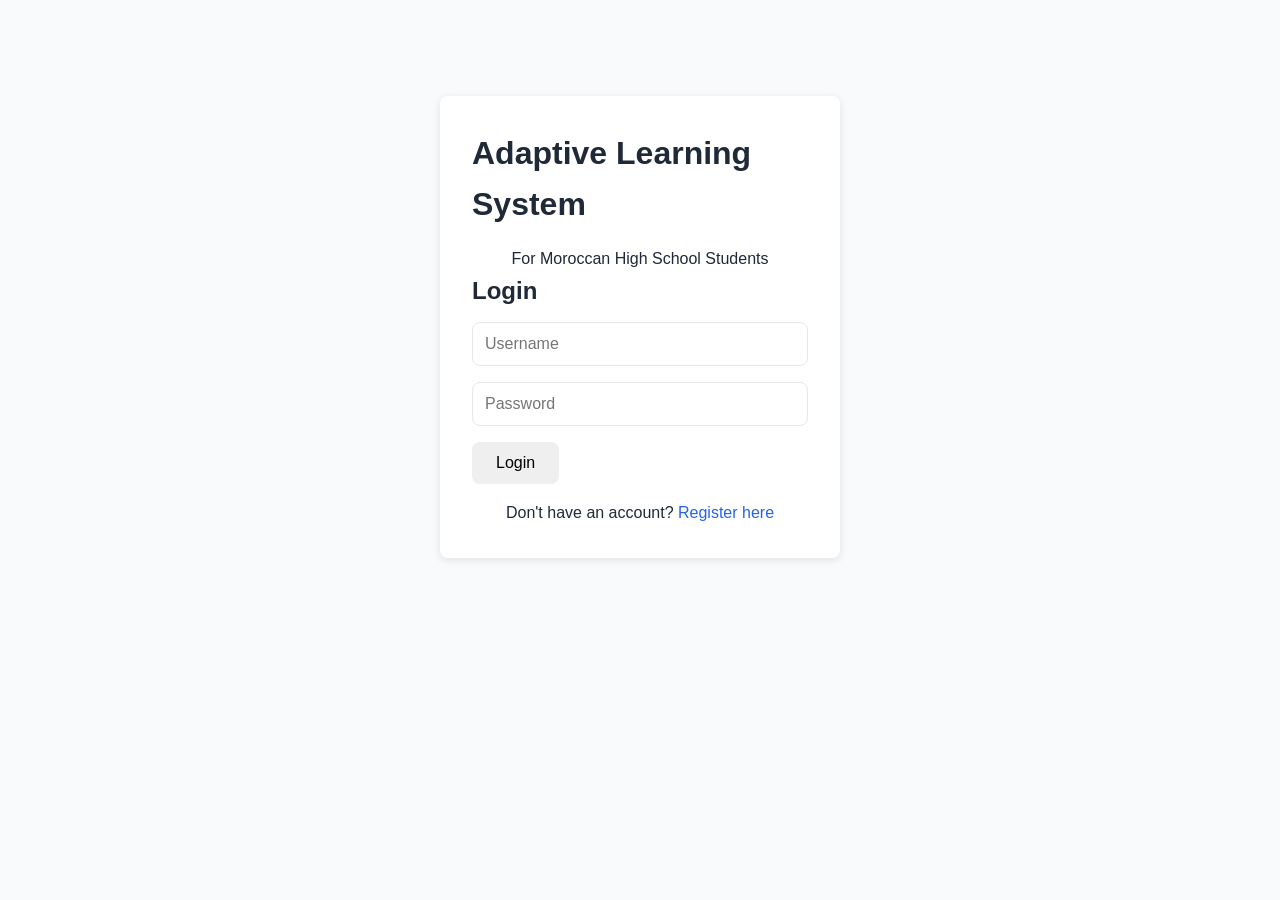
<file: frontend/index.html>
<!DOCTYPE html>
<html lang="en">
<head>
    <meta charset="UTF-8">
    <meta name="viewport" content="width=device-width, initial-scale=1.0">
    <title>Adaptive Learning System - Moroccan Education</title>
    <link rel="stylesheet" href="css/style.css">
</head>
<body>
    <div id="app">
        <!-- Navigation -->
        <nav class="navbar">
            <div class="nav-container">
                <div class="logo">🎓 AdaptiveLearn</div>
                <ul class="nav-menu" id="navMenu">
                    <li><a href="#" class="nav-link" onclick="navigateTo('dashboard')">Dashboard</a></li>
                    <li><a href="#" class="nav-link" onclick="navigateTo('exercise')">Exercise</a></li>
                    <li><a href="#" class="nav-link" onclick="navigateTo('diagnostic')">Diagnostic</a></li>
                    <li><a href="#" class="nav-link" onclick="logout()">Logout</a></li>
                </ul>
            </div>
        </nav>

        <!-- Main Content -->
        <div class="container">
            
            <!-- Login Page -->
            <div id="login" class="page active">
                <div class="form-container">
                    <h1>Adaptive Learning System</h1>
                    <p>For Moroccan High School Students</p>
                    
                    <div id="loginForm">
                        <h2>Login</h2>
                        <input type="text" id="loginUsername" placeholder="Username" required>
                        <input type="password" id="loginPassword" placeholder="Password" required>
                        <button onclick="handleLogin()">Login</button>
                        <p>Don't have an account? <a href="#" onclick="showRegister()">Register here</a></p>
                    </div>

                    <div id="registerForm" style="display:none;">
                        <h2>Register</h2>
                        <input type="text" id="regUsername" placeholder="Username" required>
                        <input type="email" id="regEmail" placeholder="Email" required>
                        <input type="password" id="regPassword" placeholder="Password" required>
                        <button onclick="handleRegister()">Register</button>
                        <p>Already have an account? <a href="#" onclick="showLogin()">Login here</a></p>
                    </div>
                </div>
            </div>

            <!-- Dashboard Page -->
            <div id="dashboard" class="page">
                <h1>Your Learning Dashboard</h1>
                
                <div class="dashboard-grid">
                    <!-- Statistics -->
                    <div class="stat-card">
                        <h3>Overall Progress</h3>
                        <div class="stat-value" id="overallMastery">0%</div>
                        <p id="masteryMessage">Start learning to track your progress...</p>
                    </div>

                    <div class="stat-card">
                        <h3>Total Attempts</h3>
                        <div class="stat-value" id="totalAttempts">0</div>
                        <p>Exercises completed</p>
                    </div>

                    <div class="stat-card">
                        <h3>Accuracy Rate</h3>
                        <div class="stat-value" id="accuracyRate">0%</div>
                        <p>Correct answers</p>
                    </div>
                </div>

                <!-- Modules Section -->
                <div class="section">
                    <h2>📚 Modules</h2>
                    <div id="modulesList" class="modules-grid"></div>
                </div>

                <!-- Module Details Modal -->
                <div id="moduleModal" class="modal" style="display:none;">
                    <div class="modal-content">
                        <span class="close" onclick="closeModuleModal()">&times;</span>
                        <h2 id="moduleTitle"></h2>
                        <p id="moduleDescription"></p>
                        <div id="sequencesList" class="sequences-list"></div>
                    </div>
                </div>

                <!-- Sequence Diagnostic Modal -->
                <div id="sequenceDiagnosticModal" class="modal" style="display:none;">
                    <div class="modal-content">
                        <span class="close" onclick="closeSequenceDiagnosticModal()">&times;</span>
                        <h2 id="diagnosticSequenceTitle"></h2>
                        <p id="diagnosticSequenceDesc"></p>
                        <div id="diagnosticQuestionsContainer" class="questions"></div>
                        <button onclick="submitSequenceDiagnostic()" class="btn-primary">Submit Diagnostic</button>
                    </div>
                </div>

                <!-- Mastery by Modules -->
                <div class="section">
                    <h2>📊 Mastery Hierarchy</h2>
                    <div id="masteryByModules" class="mastery-tree"></div>
                </div>

                <!-- Recommendations -->
                <div class="section">
                    <h2>What to Learn Next</h2>
                    <div id="recommendations" class="recommendations"></div>
                </div>
            </div>

            <!-- Exercise Page -->
            <div id="exercise" class="page">
                <h1>Exercise Mode</h1>
                
                <div id="exerciseLoading" class="loading">Loading exercise...</div>
                
                <div id="exerciseContent" style="display:none;">
                    <h2 id="exerciseTitle">Exercise</h2>
                    <div id="exercisePrompt" class="exercise-prompt"></div>

                    <div class="exercise-controls">
                        <div id="hintContainer">
                            <button onclick="showHint()" class="btn-secondary">💡 Get Hint</button>
                            <div id="hintDisplay" style="display:none;" class="hint-box"></div>
                        </div>
                    </div>

                    <div class="answer-section">
                        <label>Your Answer:</label>
                        <textarea id="studentAnswer" placeholder="Enter your pseudocode or solution..."></textarea>
                        <button onclick="submitAnswer()" class="btn-primary">Submit Answer</button>
                    </div>

                    <!-- Feedback -->
                    <div id="feedbackContainer" style="display:none;" class="feedback-box">
                        <div id="feedbackContent"></div>
                        <button onclick="getNextExercise()" class="btn-primary">Next Exercise</button>
                    </div>
                </div>
            </div>

            <!-- Diagnostic Test Page -->
            <div id="diagnostic" class="page">
                <h1>Diagnostic Test</h1>
                <p>Let's assess your current knowledge</p>

                <div id="diagnosticStep1" class="diagnostic-section">
                    <h2>Select a Concept to Test</h2>
                    <div id="conceptList" class="concept-grid"></div>
                </div>

                <div id="diagnosticStep2" style="display:none;" class="diagnostic-section">
                    <h2>Answer the Questions</h2>
                    <div id="questionsContainer" class="questions"></div>
                    <button onclick="submitDiagnostic()" class="btn-primary">Submit Test</button>
                </div>

                <div id="diagnosticResults" style="display:none;" class="diagnostic-section">
                    <h2>Test Results</h2>
                    <div id="resultsContent" class="results-box"></div>
                    <button onclick="navigateTo('dashboard')" class="btn-primary">Back to Dashboard</button>
                </div>

                <!-- Review screen shown after submit -->
                <div id="diagnosticReview" style="display:none;" class="diagnostic-section">
                    <div id="reviewScoreBanner" class="review-score-banner"></div>
                    <div id="reviewQuestionsContainer" class="review-questions"></div>

                    <!-- AI Learning Guide -->
                    <div id="learningGuide" class="learning-guide-section" style="display:none;">
                        <div class="lg-header">
                            <div class="lg-header-icon">📚</div>
                            <div>
                                <h2 class="lg-title">Ce que tu dois apprendre de ce test</h2>
                                <p class="lg-subtitle">Analyse IA personnalisée basée sur tes résultats</p>
                            </div>
                        </div>
                        <div id="learningGuideContent"></div>
                    </div>

                    <!-- Skeleton loader shown while AI is generating -->
                    <div id="learningGuideSkeleton" class="lg-skeleton-wrap" style="display:none;">
                        <div class="lg-skeleton-header"></div>
                        <div class="lg-skeleton-line wide"></div>
                        <div class="lg-skeleton-line medium"></div>
                        <div class="lg-skeleton-chips">
                            <div class="lg-skeleton-chip"></div>
                            <div class="lg-skeleton-chip"></div>
                            <div class="lg-skeleton-chip"></div>
                        </div>
                        <div class="lg-skeleton-line wide"></div>
                        <div class="lg-skeleton-line narrow"></div>
                    </div>

                    <div class="review-actions">
                        <button onclick="retakeDiagnostic()" class="btn-secondary">Retake Test</button>
                        <button id="correctivesBtn" onclick="startCorrectiveExercises()" class="btn-correctives" style="display:none;">🎯 Exercices correctifs</button>
                        <button onclick="navigateTo('dashboard')" class="btn-primary">Back to Dashboard</button>
                    </div>
                </div>

                <!-- Corrective Exercises Section -->
                <div id="correctiveExercisesSection" class="diagnostic-section corrective-section" style="display:none;">
                    <div class="ce-header">
                        <div class="ce-header-text">
                            <h2 class="ce-title">🎯 Exercices correctifs</h2>
                            <p class="ce-subtitle">Exercices ciblés basés sur tes erreurs</p>
                        </div>
                        <div class="ce-progress-wrap">
                            <span id="ceProgressLabel" class="ce-progress-label">1 / 5</span>
                            <div class="ce-progress-bar">
                                <div id="ceProgressFill" class="ce-progress-fill"></div>
                            </div>
                        </div>
                    </div>
                    <div id="ceExerciseCard" class="ce-exercise-card"></div>
                    <div id="ceEndScreen" class="ce-end-screen" style="display:none;"></div>
                </div>
            </div>

            <!-- Fullscreen Sequence Diagnostic Test Page -->
            <div id="sequenceDiagnosticTest" class="page fullscreen-page">
                <div class="fullscreen-diagnostic-container">
                    <!-- Header with timer and progress -->
                    <div class="diagnostic-header">
                        <div class="diagnostic-header-left">
                            <h2 id="testSequenceName"></h2>
                            <p id="testSequenceDesc"></p>
                        </div>
                        <div class="diagnostic-header-right">
                            <div class="progress-info">
                                <span id="questionProgress">1/10</span>
                                <div class="progress-bar">
                                    <div id="progressFill" class="progress-fill"></div>
                                </div>
                            </div>
                        </div>
                    </div>

                    <!-- Questions Container -->
                    <div class="fullscreen-questions-container">
                        <div id="fullscreenQuestionsContent" class="questions-content"></div>
                    </div>

                    <!-- Navigation and Submit -->
                    <div class="diagnostic-footer">
                        <button onclick="previousQuestion()" class="btn-secondary" id="prevBtn" style="display:none;">← Previous</button>
                        <button onclick="nextQuestion()" class="btn-secondary" id="nextBtn">Next →</button>
                        <button onclick="submitFullscreenDiagnostic()" class="btn-primary" id="submitBtn" style="display:none;">✓ Submit Test</button>
                    </div>
                </div>
            </div>
        </div>
    </div>

    <script src="js/config.js"></script>
    <script src="js/api.js"></script>
    <script src="js/app.js"></script>
</body>
</html>
</file>
<file: frontend/css/style.css>
/* Main Styles */
* {
    margin: 0;
    padding: 0;
    box-sizing: border-box;
}

:root {
    --primary: #2563eb;
    --primary-dark: #1e40af;
    --success: #16a34a;
    --danger: #dc2626;
    --warning: #f59e0b;
    --light: #f3f4f6;
    --dark: #1f2937;
    --border: #e5e7eb;
    --radius: 8px;
    --shadow: 0 2px 8px rgba(0,0,0,0.1);
}

body {
    font-family: 'Segoe UI', Tahoma, Geneva, Verdana, sans-serif;
    background: #f9fafb;
    color: var(--dark);
    line-height: 1.6;
}

/* Navbar */
.navbar {
    background: linear-gradient(135deg, var(--primary) 0%, var(--primary-dark) 100%);
    color: white;
    padding: 1rem 0;
    box-shadow: var(--shadow);
    position: sticky;
    top: 0;
    z-index: 100;
}

.nav-container {
    max-width: 1200px;
    margin: 0 auto;
    padding: 0 2rem;
    display: flex;
    justify-content: space-between;
    align-items: center;
}

.logo {
    font-size: 1.5rem;
    font-weight: bold;
}

.nav-menu {
    display: flex;
    list-style: none;
    gap: 2rem;
}

.nav-link {
    color: white;
    text-decoration: none;
    transition: opacity 0.3s;
}

.nav-link:hover {
    opacity: 0.8;
}

/* Container */
.container {
    max-width: 1200px;
    margin: 0 auto;
    padding: 2rem;
}

/* Pages */
.page {
    display: none;
}

.page.active {
    display: block;
    animation: fadeIn 0.3s ease-in;
}

@keyframes fadeIn {
    from {
        opacity: 0;
        transform: translateY(10px);
    }
    to {
        opacity: 1;
        transform: translateY(0);
    }
}

/* Headings */
h1 {
    font-size: 2rem;
    margin-bottom: 1rem;
    color: var(--dark);
}

h2 {
    font-size: 1.5rem;
    margin-bottom: 0.75rem;
    color: var(--dark);
}

h3 {
    font-size: 1.1rem;
    margin-bottom: 0.5rem;
}

/* Forms */
.form-container {
    max-width: 400px;
    margin: 4rem auto;
    background: white;
    padding: 2rem;
    border-radius: var(--radius);
    box-shadow: var(--shadow);
}

.form-container h2 {
    margin-top: 0;
}

.form-container input {
    width: 100%;
    padding: 0.75rem;
    margin-bottom: 1rem;
    border: 1px solid var(--border);
    border-radius: var(--radius);
    font-size: 1rem;
}

.form-container input:focus {
    outline: none;
    border-color: var(--primary);
    box-shadow: 0 0 0 3px rgba(37, 99, 235, 0.1);
}

.form-container p {
    text-align: center;
    margin-top: 1rem;
}

.form-container a {
    color: var(--primary);
    text-decoration: none;
}

.form-container a:hover {
    text-decoration: underline;
}

/* Buttons */
.btn-primary,
.btn-secondary,
button {
    padding: 0.75rem 1.5rem;
    border: none;
    border-radius: var(--radius);
    font-size: 1rem;
    cursor: pointer;
    transition: all 0.3s;
    font-weight: 500;
}

.btn-primary {
    background: var(--primary);
    color: white;
    width: 100%;
    margin: 1rem 0;
}

.btn-primary:hover {
    background: var(--primary-dark);
    transform: translateY(-2px);
}

.btn-secondary {
    background: var(--light);
    color: var(--dark);
    border: 1px solid var(--border);
}

.btn-secondary:hover {
    background: var(--border);
}

/* Cards and Sections */
.section {
    background: white;
    padding: 2rem;
    margin-bottom: 2rem;
    border-radius: var(--radius);
    box-shadow: var(--shadow);
}

.stat-card {
    background: white;
    padding: 1.5rem;
    border-radius: var(--radius);
    text-align: center;
    box-shadow: var(--shadow);
}

.stat-value {
    font-size: 2.5rem;
    font-weight: bold;
    color: var(--primary);
    margin: 0.5rem 0;
}

/* Dashboard Grid */
.dashboard-grid {
    display: grid;
    grid-template-columns: repeat(auto-fit, minmax(250px, 1fr));
    gap: 1.5rem;
    margin-bottom: 2rem;
}

/* Mastery List */
.mastery-list {
    display: flex;
    flex-direction: column;
    gap: 1rem;
}

.mastery-item {
    display: flex;
    align-items: center;
    gap: 1rem;
}

.mastery-label {
    flex: 0 0 200px;
    font-weight: 500;
}

.mastery-bar {
    flex: 1;
    height: 30px;
    background: var(--light);
    border-radius: 15px;
    overflow: hidden;
    position: relative;
}

.mastery-fill {
    height: 100%;
    background: linear-gradient(90deg, var(--primary), var(--success));
    display: flex;
    align-items: center;
    justify-content: center;
    color: white;
    font-size: 0.85rem;
    font-weight: bold;
    transition: width 0.5s ease;
}

.mastery-percentage {
    flex: 0 0 50px;
    text-align: right;
    font-weight: bold;
    color: var(--primary);
}

/* Concept Grid */
.concept-grid {
    display: grid;
    grid-template-columns: repeat(auto-fill, minmax(200px, 1fr));
    gap: 1rem;
    margin: 1.5rem 0;
}

.concept-card {
    background: white;
    padding: 1.5rem;
    border-radius: var(--radius);
    border: 2px solid var(--border);
    text-align: center;
    cursor: pointer;
    transition: all 0.3s;
}

.concept-card:hover {
    border-color: var(--primary);
    box-shadow: 0 0 0 3px rgba(37, 99, 235, 0.1);
}

.concept-card.selected {
    background: var(--primary);
    color: white;
    border-color: var(--primary);
}

/* Exercise */
.exercise-prompt {
    background: var(--light);
    padding: 1.5rem;
    border-radius: var(--radius);
    margin-bottom: 1.5rem;
    line-height: 1.8;
}

.answer-section {
    margin: 2rem 0;
}

.answer-section label {
    display: block;
    margin-bottom: 0.5rem;
    font-weight: 500;
}

.answer-section textarea {
    width: 100%;
    min-height: 200px;
    padding: 1rem;
    border: 1px solid var(--border);
    border-radius: var(--radius);
    font-family: 'Courier New', monospace;
    font-size: 0.95rem;
    resize: vertical;
}

.answer-section textarea:focus {
    outline: none;
    border-color: var(--primary);
    box-shadow: 0 0 0 3px rgba(37, 99, 235, 0.1);
}

/* Hints */
.hint-box {
    background: #fef3c7;
    border-left: 4px solid var(--warning);
    padding: 1rem;
    border-radius: var(--radius);
    margin-top: 1rem;
}

/* Feedback */
.feedback-box {
    background: white;
    border-radius: var(--radius);
    padding: 1.5rem;
    margin-top: 2rem;
    border-left: 4px solid;
}

.feedback-box.correct {
    border-color: var(--success);
    background: #f0fdf4;
}

.feedback-box.incorrect {
    border-color: var(--danger);
    background: #fef2f2;
}

#feedbackContent {
    margin-bottom: 1rem;
}

/* Loading and Messages */
.loading {
    text-align: center;
    padding: 2rem;
    color: var(--primary);
    font-weight: 500;
}

/* Diagnostic */
.diagnostic-section {
    background: white;
    padding: 2rem;
    border-radius: var(--radius);
    box-shadow: var(--shadow);
}

.questions {
    margin: 1.5rem 0;
}

.question-item {
    margin-bottom: 2rem;
    padding: 1.5rem;
    background: var(--light);
    border-radius: var(--radius);
}

.question-item h4 {
    margin-bottom: 1rem;
}

.options {
    display: flex;
    flex-direction: column;
    gap: 0.75rem;
}

.option-input {
    display: flex;
    align-items: center;
    gap: 0.75rem;
    padding: 0.75rem;
    border-radius: var(--radius);
    cursor: pointer;
    transition: background 0.2s;
}

.option-input:hover {
    background: white;
}

.option-input input[type="radio"] {
    cursor: pointer;
}

/* Recommendations */
.recommendations {
    display: grid;
    gap: 1rem;
}

.recommendation-item {
    padding: 1rem;
    background: var(--light);
    border-radius: var(--radius);
    border-left: 4px solid var(--primary);
    display: flex;
    justify-content: space-between;
    align-items: center;
}

.recommendation-text h4 {
    margin: 0 0 0.25rem 0;
}

.recommendation-text p {
    margin: 0;
    color: #666;
    font-size: 0.9rem;
}

.recommendation-action {
    white-space: nowrap;
}

/* Results */
.results-box {
    background: var(--light);
    padding: 1.5rem;
    border-radius: var(--radius);
    margin: 1.5rem 0;
}

/* Responsive */
@media (max-width: 768px) {
    .nav-menu {
        gap: 1rem;
    }

    .container {
        padding: 1rem;
    }

    h1 {
        font-size: 1.5rem;
    }

    .dashboard-grid {
        grid-template-columns: 1fr;
    }

    .concept-grid {
        grid-template-columns: repeat(auto-fill, minmax(150px, 1fr));
    }

    .exercise-controls {
        flex-direction: column;
    }

    .btn-primary {
        margin: 0.5rem 0;
    }
}

/* Animations */
@keyframes pulse {
    0%, 100% {
        opacity: 1;
    }
    50% {
        opacity: 0.5;
    }
}

.pulse {
    animation: pulse 2s infinite;
}

/* Modules Grid */
.modules-grid {
    display: grid;
    grid-template-columns: repeat(auto-fit, minmax(250px, 1fr));
    gap: 1.5rem;
    margin: 1.5rem 0;
}

.module-card {
    background: white;
    padding: 1.5rem;
    border-radius: var(--radius);
    border: 2px solid var(--border);
    cursor: pointer;
    transition: all 0.3s;
    box-shadow: var(--shadow);
}

.module-card:hover {
    border-color: var(--primary);
    box-shadow: 0 4px 12px rgba(37, 99, 235, 0.15);
    transform: translateY(-2px);
}

.module-card h3 {
    margin-bottom: 0.5rem;
    color: var(--primary);
}

.module-card p {
    font-size: 0.9rem;
    color: #666;
    margin-bottom: 1rem;
}

.module-sequences-count {
    display: inline-block;
    background: var(--light);
    padding: 0.5rem 1rem;
    border-radius: 20px;
    font-size: 0.85rem;
    color: var(--primary);
    font-weight: 500;
}

/* Sequences List */
.sequences-list {
    display: flex;
    flex-direction: column;
    gap: 1rem;
    margin-top: 1.5rem;
    max-height: 400px;
    overflow-y: auto;
}

.sequence-item {
    background: var(--light);
    padding: 1rem;
    border-radius: var(--radius);
    border-left: 4px solid var(--primary);
}

.sequence-item h4 {
    margin-bottom: 0.5rem;
}

.concepts-count {
    font-size: 0.85rem;
    color: #666;
    margin-bottom: 0.75rem;
}

.sequence-item button {
    width: 100%;
    padding: 0.75rem;
    background: var(--primary);
    color: white;
    border: none;
    border-radius: var(--radius);
    cursor: pointer;
    font-weight: 500;
    transition: background 0.2s;
}

.sequence-item button:hover {
    background: var(--primary-dark);
}

/* Modal */
.modal {
    display: none;
    position: fixed;
    z-index: 1000;
    left: 0;
    top: 0;
    width: 100%;
    height: 100%;
    background-color: rgba(0, 0, 0, 0.4);
    animation: fadeIn 0.3s;
}

.modal.show {
    display: block;
}

@keyframes fadeIn {
    from { opacity: 0; }
    to { opacity: 1; }
}

.modal-content {
    background-color: white;
    margin: 5% auto;
    padding: 2rem;
    border-radius: var(--radius);
    width: 90%;
    max-width: 600px;
    max-height: 85vh;
    overflow-y: auto;
    box-shadow: 0 4px 20px rgba(0, 0, 0, 0.15);
    animation: slideIn 0.3s;
}

@keyframes slideIn {
    from {
        transform: translateY(-50px);
        opacity: 0;
    }
    to {
        transform: translateY(0);
        opacity: 1;
    }
}

.close {
    color: #aaa;
    float: right;
    font-size: 28px;
    font-weight: bold;
    cursor: pointer;
    transition: color 0.2s;
}

.close:hover {
    color: var(--dark);
}

/* Results Summary */
.results-summary {
    margin: 1.5rem 0;
}

.result-item {
    background: var(--light);
    padding: 1rem;
    border-radius: var(--radius);
    margin-bottom: 0.75rem;
    border-left: 4px solid var(--success);
}

.result-item h4 {
    margin-bottom: 0.5rem;
}

.result-item p {
    margin: 0.25rem 0;
    font-size: 0.9rem;
}

/* ===== FULLSCREEN DIAGNOSTIC TEST STYLES ===== */

/* Fullscreen Page Container */
.fullscreen-page {
    position: fixed !important;
    top: 0 !important;
    left: 0 !important;
    width: 100vw !important;
    height: 100vh !important;
    max-height: 100vh !important;
    overflow: hidden !important;
    background: linear-gradient(135deg, #f5f7fa 0%, #c3cfe2 100%) !important;
    z-index: 999 !important;
}

.fullscreen-page.active {
    display: flex !important;
    align-items: center !important;
    justify-content: center !important;
}

.fullscreen-page.active ~ .navbar {
    display: none !important;
}

.fullscreen-diagnostic-container {
    width: 95vw;
    height: 95vh;
    max-width: 1400px;
    background: white;
    border-radius: 16px;
    box-shadow: 0 20px 60px rgba(0, 0, 0, 0.3);
    display: flex;
    flex-direction: column;
    overflow: hidden;
}

/* Diagnostic Header */
.diagnostic-header {
    background: linear-gradient(135deg, var(--primary) 0%, var(--primary-dark) 100%);
    color: white;
    padding: 2rem;
    display: flex;
    justify-content: space-between;
    align-items: center;
    border-bottom: 2px solid rgba(255, 255, 255, 0.2);
}

.diagnostic-header-left h2 {
    margin: 0 0 0.5rem 0;
    font-size: 1.8rem;
}

.diagnostic-header-left p {
    margin: 0;
    opacity: 0.9;
    font-size: 1rem;
}

.diagnostic-header-right {
    min-width: 300px;
}

.progress-info {
    display: flex;
    align-items: center;
    gap: 1rem;
}

.progress-info span {
    font-weight: bold;
    font-size: 1.1rem;
    min-width: 60px;
}

.progress-bar {
    flex: 1;
    height: 8px;
    background: rgba(255, 255, 255, 0.3);
    border-radius: 4px;
    overflow: hidden;
    min-width: 150px;
}

.progress-fill {
    height: 100%;
    background: #10b981;
    width: 0%;
    transition: width 0.3s ease;
}

/* Questions Container */
.fullscreen-questions-container {
    flex: 1;
    overflow-y: auto;
    padding: 3rem;
    display: flex;
    align-items: center;
    justify-content: center;
}

.questions-content {
    width: 100%;
    max-width: 900px;
}

.questions-content .question-item {
    background: var(--light);
    padding: 2.5rem;
    border-radius: var(--radius);
    margin-bottom: 0;
    border-left: 5px solid var(--primary);
}

.questions-content .question-item h4 {
    margin-bottom: 1.5rem;
    font-size: 1.3rem;
    color: var(--primary);
}

.questions-content .question-item p {
    margin-bottom: 2rem;
    font-size: 1.1rem;
    line-height: 1.8;
}

.questions-content .options {
    display: flex;
    flex-direction: column;
    gap: 1rem;
}

.questions-content .option-input {
    display: flex;
    align-items: center;
    gap: 1rem;
    padding: 1rem 1.5rem;
    background: white;
    border: 2px solid var(--border);
    border-radius: var(--radius);
    cursor: pointer;
    transition: all 0.3s;
    font-size: 1rem;
}

.questions-content .option-input:hover {
    border-color: var(--primary);
    background: #f0f4ff;
}

.questions-content .option-input input[type="radio"] {
    cursor: pointer;
    width: 20px;
    height: 20px;
}

.questions-content .option-input input[type="radio"]:checked {
    accent-color: var(--primary);
}

.questions-content .option-input input[type="radio"]:checked ~ * {
    color: var(--primary);
    font-weight: 500;
}

/* Diagnostic Footer */
.diagnostic-footer {
    background: #f9fafb;
    border-top: 2px solid var(--border);
    padding: 1.5rem 2rem;
    display: flex;
    justify-content: center;
    gap: 1rem;
    flex-wrap: wrap;
}

.diagnostic-footer .btn-secondary,
.diagnostic-footer .btn-primary {
    padding: 1rem 2rem;
    font-size: 1rem;
    min-width: 150px;
}

.diagnostic-footer .btn-secondary {
    background: #6b7280;
    color: white;
    border: none;
    border-radius: var(--radius);
    cursor: pointer;
    font-weight: 500;
    transition: all 0.3s;
}

.diagnostic-footer .btn-secondary:hover {
    background: #4b5563;
}

.diagnostic-footer .btn-secondary:disabled {
    opacity: 0.5;
    cursor: not-allowed;
}

.diagnostic-footer .btn-primary {
    background: var(--success);
    color: white;
    border: none;
    border-radius: var(--radius);
    cursor: pointer;
    font-weight: 500;
    transition: all 0.3s;
}

.diagnostic-footer .btn-primary:hover {
    background: #059669;
}

/* Hierarchical Mastery Tree */
.mastery-tree {
    background: white;
    border: 1px solid var(--border);
    border-radius: var(--radius);
    padding: 1.5rem;
}

.tree-item {
    margin-bottom: 1rem;
    border-left: 3px solid var(--border);
    padding-left: 1rem;
}

.tree-item.level-1 {
    border-left-color: var(--primary);
    margin-left: 0;
}

.tree-item.level-2 {
    border-left-color: var(--success);
    margin-left: 1.5rem;
}

.tree-item.level-3 {
    border-left-color: var(--warning);
    margin-left: 3rem;
}

.tree-item-header {
    display: flex;
    align-items: center;
    gap: 1rem;
    cursor: pointer;
    padding: 0.75rem;
    border-radius: 4px;
    transition: all 0.3s;
    user-select: none;
}

.tree-item-header:hover {
    background: var(--light);
}

.tree-toggle {
    min-width: 24px;
    height: 24px;
    display: flex;
    align-items: center;
    justify-content: center;
    font-size: 1.2rem;
    transition: transform 0.3s;
}

.tree-toggle.expanded {
    transform: rotate(90deg);
}

.tree-toggle.no-children {
    opacity: 0;
    cursor: default;
}

.tree-item-title {
    flex: 1;
    font-weight: 500;
    color: var(--dark);
    min-width: 200px;
}

.tree-item-percentage {
    font-weight: bold;
    color: var(--primary);
    min-width: 50px;
    text-align: right;
    font-size: 0.95rem;
}

.tree-item-bar-container {
    width: 150px;
    min-width: 100px;
}

.tree-item-bar {
    width: 100%;
    height: 6px;
    background: var(--light);
    border-radius: 3px;
    overflow: hidden;
    margin-bottom: 0.25rem;
}

.tree-item-bar.level-1 .tree-item-bar-fill {
    background: linear-gradient(90deg, var(--primary), #2563eb);
    height: 8px;
}

.tree-item-bar.level-2 .tree-item-bar-fill {
    background: linear-gradient(90deg, var(--success), #059669);
    height: 6px;
}

.tree-item-bar.level-3 .tree-item-bar-fill {
    background: linear-gradient(90deg, var(--warning), #d97706);
    height: 4px;
}

.tree-item-bar-fill {
    height: 100%;
    transition: width 0.3s ease;
}

.tree-children {
    max-height: 10000px;
    overflow: hidden;
    transition: max-height 0.3s ease;
}

.tree-children.collapsed {
    max-height: 0;
}

.tree-item.level-1 .tree-item-title {
    font-size: 1.1rem;
    font-weight: 600;
}

.tree-item.level-2 .tree-item-title {
    font-size: 1rem;
    font-weight: 500;
}

.tree-item.level-3 .tree-item-title {
    font-size: 0.95rem;
    font-weight: 400;
    color: #555;
}

/* Responsive design */
@media (max-width: 1024px) {
    .tree-item-header {
        flex-wrap: wrap;
    }
    
    .tree-item-bar-container {
        width: 120px;
        min-width: 80px;
    }
}

@media (max-width: 768px) {
    .tree-item.level-2 {
        margin-left: 1rem;
    }
    
    .tree-item.level-3 {
        margin-left: 2rem;
    }
    
    .tree-item-header {
        gap: 0.5rem;
    }
    
    .tree-item-bar-container {
        width: 100px;
        min-width: 60px;
    }
    
    .tree-item-percentage {
        min-width: 40px;
    }
}

/* Scrollbar styling for fullscreen questions */
.fullscreen-questions-container::-webkit-scrollbar {
    width: 8px;
}

.fullscreen-questions-container::-webkit-scrollbar-track {
    background: #f1f1f1;
}

.fullscreen-questions-container::-webkit-scrollbar-thumb {
    background: var(--primary);
    border-radius: 4px;
}

.fullscreen-questions-container::-webkit-scrollbar-thumb:hover {
    background: var(--primary-dark);
}

/* Responsive Design */
@media (max-width: 1024px) {
    .fullscreen-diagnostic-container {
        width: 98vw;
        height: 98vh;
    }
    
    .diagnostic-header {
        flex-direction: column;
        gap: 1.5rem;
    }
    
    .diagnostic-header-right {
        min-width: unset;
        width: 100%;
    }
    
    .progress-bar {
        min-width: unset;
    }
    
    .fullscreen-questions-container {
        padding: 2rem;
    }
    
    .questions-content .question-item {
        padding: 1.5rem;
    }
}

@media (max-width: 768px) {
    .fullscreen-questions-container {
        padding: 1.5rem;
    }
    
    .questions-content .question-item {
        padding: 1.5rem;
    }
    
    .diagnostic-footer {
        flex-direction: column;
        align-items: stretch;
    }
    
    .diagnostic-footer button {
        min-width: unset;
        width: 100%;
    }
}

/* =================================================================
   DIAGNOSTIC REVIEW SCREEN
   ================================================================= */

.review-score-banner {
    background: linear-gradient(135deg, #1e40af 0%, #3b82f6 100%);
    color: #fff;
    border-radius: 12px;
    padding: 1.5rem 2rem;
    margin-bottom: 1.75rem;
    display: flex;
    align-items: center;
    justify-content: space-between;
    flex-wrap: wrap;
    gap: 1rem;
}

.review-score-banner .score-left h2 {
    margin: 0 0 0.25rem;
    font-size: 1.4rem;
}

.review-score-banner .score-left p {
    margin: 0;
    opacity: 0.85;
    font-size: 0.95rem;
}

.review-score-banner .score-right {
    text-align: center;
}

.review-score-banner .score-circle {
    width: 80px;
    height: 80px;
    border-radius: 50%;
    background: rgba(255,255,255,0.2);
    display: flex;
    flex-direction: column;
    align-items: center;
    justify-content: center;
    border: 3px solid rgba(255,255,255,0.5);
}

.review-score-banner .score-circle .score-num {
    font-size: 1.6rem;
    font-weight: 700;
    line-height: 1;
}

.review-score-banner .score-circle .score-label {
    font-size: 0.65rem;
    opacity: 0.8;
    text-transform: uppercase;
    letter-spacing: 0.05em;
}

/* Question review cards */
.review-questions {
    display: flex;
    flex-direction: column;
    gap: 1.25rem;
    margin-bottom: 2rem;
}

.review-card {
    background: #fff;
    border-radius: 10px;
    border: 1px solid #e2e8f0;
    border-left: 5px solid #94a3b8;
    box-shadow: 0 1px 4px rgba(0,0,0,0.06);
    overflow: hidden;
    transition: box-shadow 0.2s;
}

.review-card.correct  { border-left-color: #22c55e; }
.review-card.incorrect { border-left-color: #ef4444; }

.review-card-header {
    display: flex;
    align-items: flex-start;
    justify-content: space-between;
    padding: 1rem 1.25rem 0.5rem;
    gap: 1rem;
}

.review-card-header .question-meta {
    font-size: 0.8rem;
    color: #64748b;
    font-weight: 500;
    white-space: nowrap;
}

.review-card-body {
    padding: 0 1.25rem 1rem;
}

.review-question-text {
    font-size: 1rem;
    font-weight: 600;
    color: #1e293b;
    margin: 0 0 0.85rem;
    line-height: 1.5;
}

.answer-row {
    display: flex;
    gap: 0.75rem;
    flex-wrap: wrap;
    margin-bottom: 0.6rem;
}

.answer-pill {
    display: inline-flex;
    align-items: center;
    gap: 0.4rem;
    padding: 0.35rem 0.75rem;
    border-radius: 999px;
    font-size: 0.875rem;
    font-weight: 500;
}

.answer-pill.student-correct {
    background: #dcfce7;
    color: #15803d;
}

.answer-pill.student-wrong {
    background: #fee2e2;
    color: #b91c1c;
    text-decoration: line-through;
}

.answer-pill.correct-answer {
    background: #dbeafe;
    color: #1d4ed8;
}

.answer-pill .pill-icon {
    font-size: 0.9rem;
}

/* Explain button */
.explain-btn {
    display: inline-flex;
    align-items: center;
    gap: 0.4rem;
    margin-top: 0.75rem;
    padding: 0.4rem 1rem;
    background: transparent;
    border: 1.5px solid #6366f1;
    border-radius: 6px;
    color: #6366f1;
    font-size: 0.85rem;
    font-weight: 500;
    cursor: pointer;
    transition: background 0.15s, color 0.15s;
}

.explain-btn:hover:not(:disabled) {
    background: #6366f1;
    color: #fff;
}

.explain-btn:disabled {
    opacity: 0.55;
    cursor: default;
}

.explain-btn .btn-spinner {
    width: 14px;
    height: 14px;
    border: 2px solid currentColor;
    border-top-color: transparent;
    border-radius: 50%;
    animation: spin 0.7s linear infinite;
    display: inline-block;
}

@keyframes spin {
    to { transform: rotate(360deg); }
}

/* Explanation box */
.explanation-box {
    margin-top: 0.85rem;
    padding: 0.9rem 1.1rem;
    background: #eff6ff;
    border-left: 3px solid #3b82f6;
    border-radius: 0 8px 8px 0;
    font-size: 0.9rem;
    color: #1e3a5f;
    line-height: 1.65;
    animation: fadeInDown 0.25s ease;
}

.explanation-box .explain-label {
    font-weight: 700;
    font-size: 0.78rem;
    text-transform: uppercase;
    letter-spacing: 0.05em;
    color: #3b82f6;
    margin-bottom: 0.35rem;
}

.explanation-error {
    color: #b91c1c;
    background: #fee2e2;
    border-left-color: #ef4444;
}

@keyframes fadeInDown {
    from { opacity: 0; transform: translateY(-6px); }
    to   { opacity: 1; transform: translateY(0); }
}

/* Review actions row */
.review-actions {
    display: flex;
    gap: 1rem;
    justify-content: flex-end;
    padding-top: 0.5rem;
    border-top: 1px solid #e2e8f0;
}

/* Text answer input in diagnostic step 2 */
.text-answer-input {
    width: 100%;
    max-width: 420px;
    padding: 0.65rem 0.9rem;
    border: 1.5px solid #cbd5e1;
    border-radius: 8px;
    font-size: 1rem;
    transition: border-color 0.2s;
}

.text-answer-input:focus {
    outline: none;
    border-color: #6366f1;
    box-shadow: 0 0 0 3px rgba(99,102,241,0.12);
}

@media (max-width: 600px) {
    .review-score-banner {
        flex-direction: column;
        text-align: center;
    }

    .review-score-banner .score-right {
        align-self: center;
    }

    .review-actions {
        flex-direction: column-reverse;
    }

    .answer-row {
        flex-direction: column;
    }
}

/* =================================================================
   LEARNING GUIDE  ("What to Learn From This Test")
   ================================================================= */

/* ── Outer section wrapper ── */
.learning-guide-section {
    margin-top: 2.5rem;
    border-radius: 16px;
    overflow: hidden;
    box-shadow: 0 4px 24px rgba(99,102,241,0.10);
    border: 1px solid #e0e7ff;
}

/* ── Gradient header bar ── */
.lg-header {
    display: flex;
    align-items: center;
    gap: 1.1rem;
    padding: 1.5rem 2rem;
    background: linear-gradient(135deg, #4f46e5 0%, #7c3aed 50%, #2563eb 100%);
    color: #fff;
}

.lg-header-icon {
    font-size: 2.4rem;
    line-height: 1;
    flex-shrink: 0;
}

.lg-title {
    margin: 0 0 0.2rem;
    font-size: 1.35rem;
    font-weight: 700;
    letter-spacing: -0.01em;
}

.lg-subtitle {
    margin: 0;
    font-size: 0.9rem;
    opacity: 0.82;
}

/* ── Inner content area ── */
#learningGuideContent {
    background: #fff;
    padding: 2rem;
    display: flex;
    flex-direction: column;
    gap: 2rem;
}

/* ── Block titles (shared) ── */
.lg-block-title {
    display: flex;
    align-items: center;
    gap: 0.5rem;
    font-size: 0.75rem;
    font-weight: 700;
    text-transform: uppercase;
    letter-spacing: 0.08em;
    color: #6366f1;
    margin: 0 0 0.85rem;
}

/* ── Summary block ── */
.lg-summary {
    padding: 1.1rem 1.4rem;
    background: #f8fafc;
    border-radius: 10px;
    border-left: 4px solid #6366f1;
    font-size: 0.97rem;
    color: #1e293b;
    line-height: 1.7;
}

/* ── Weak areas ── */
.lg-chips {
    display: flex;
    flex-wrap: wrap;
    gap: 0.85rem;
}

.lg-chip {
    flex: 1 1 220px;
    background: #fef3c7;
    border: 1px solid #fcd34d;
    border-radius: 10px;
    padding: 0.85rem 1.1rem;
}

.lg-chip-concept {
    font-size: 0.85rem;
    font-weight: 700;
    color: #92400e;
    display: flex;
    align-items: center;
    gap: 0.4rem;
    margin-bottom: 0.3rem;
}

.lg-chip-gap {
    font-size: 0.85rem;
    color: #78350f;
    line-height: 1.5;
}

/* ── Key lessons ── */
.lg-lessons {
    display: flex;
    flex-direction: column;
    gap: 0;
    border-radius: 10px;
    overflow: hidden;
    border: 1px solid #e2e8f0;
}

.lg-lesson {
    padding: 1.2rem 1.5rem;
    background: #fff;
    border-bottom: 1px solid #e2e8f0;
    display: grid;
    grid-template-columns: 2rem 1fr;
    gap: 0 1rem;
    align-items: start;
}

.lg-lesson:last-child {
    border-bottom: none;
}

.lg-lesson:nth-child(even) {
    background: #f8fafc;
}

.lg-lesson-num {
    width: 2rem;
    height: 2rem;
    border-radius: 50%;
    background: linear-gradient(135deg, #6366f1, #8b5cf6);
    color: #fff;
    font-size: 0.8rem;
    font-weight: 700;
    display: flex;
    align-items: center;
    justify-content: center;
    flex-shrink: 0;
    margin-top: 0.15rem;
}

.lg-lesson-body {}

.lg-lesson-title {
    font-size: 0.97rem;
    font-weight: 700;
    color: #1e293b;
    margin: 0 0 0.4rem;
}

.lg-lesson-content {
    font-size: 0.9rem;
    color: #334155;
    line-height: 1.65;
    margin: 0 0 0.5rem;
}

.lg-lesson-tip {
    display: inline-flex;
    align-items: flex-start;
    gap: 0.4rem;
    background: #eff6ff;
    border-radius: 6px;
    padding: 0.4rem 0.75rem;
    font-size: 0.83rem;
    color: #1d4ed8;
    line-height: 1.5;
}

.lg-lesson-tip::before {
    content: "💡";
    flex-shrink: 0;
}

/* ── Action plan ── */
.lg-action-list {
    list-style: none;
    padding: 0;
    margin: 0;
    display: flex;
    flex-direction: column;
    gap: 0.55rem;
}

.lg-action-list li {
    display: flex;
    align-items: flex-start;
    gap: 0.75rem;
    padding: 0.75rem 1rem;
    background: #f0fdf4;
    border: 1px solid #bbf7d0;
    border-radius: 8px;
    font-size: 0.9rem;
    color: #14532d;
    line-height: 1.5;
}

.lg-action-list li::before {
    content: "→";
    flex-shrink: 0;
    font-weight: 700;
    color: #16a34a;
    margin-top: 0.05rem;
}

/* ── Strengths ── */
.lg-strengths {
    display: flex;
    gap: 1rem;
    align-items: flex-start;
    padding: 1.1rem 1.4rem;
    background: #f0fdf4;
    border-radius: 10px;
    border-left: 4px solid #22c55e;
}

.lg-strengths-icon {
    font-size: 1.6rem;
    flex-shrink: 0;
    line-height: 1;
    margin-top: 0.1rem;
}

.lg-strengths-text {
    font-size: 0.93rem;
    color: #14532d;
    line-height: 1.65;
    margin: 0;
}

/* ── Skeleton loader ── */
.lg-skeleton-wrap {
    margin-top: 2.5rem;
    border-radius: 16px;
    background: #fff;
    border: 1px solid #e0e7ff;
    padding: 2rem;
    display: flex;
    flex-direction: column;
    gap: 1rem;
}

.lg-skeleton-header {
    height: 68px;
    border-radius: 10px;
    background: linear-gradient(90deg, #e0e7ff 25%, #c7d2fe 50%, #e0e7ff 75%);
    background-size: 200% 100%;
    animation: shimmer 1.4s infinite;
}

.lg-skeleton-line {
    height: 14px;
    border-radius: 6px;
    background: linear-gradient(90deg, #f1f5f9 25%, #e2e8f0 50%, #f1f5f9 75%);
    background-size: 200% 100%;
    animation: shimmer 1.4s infinite;
}
.lg-skeleton-line.wide   { width: 90%; }
.lg-skeleton-line.medium { width: 65%; }
.lg-skeleton-line.narrow { width: 40%; }

.lg-skeleton-chips {
    display: flex;
    gap: 0.75rem;
}

.lg-skeleton-chip {
    flex: 1;
    height: 72px;
    border-radius: 10px;
    background: linear-gradient(90deg, #fef9c3 25%, #fef08a 50%, #fef9c3 75%);
    background-size: 200% 100%;
    animation: shimmer 1.4s infinite;
}

@keyframes shimmer {
    0%   { background-position: 200% 0; }
    100% { background-position: -200% 0; }
}

@media (max-width: 640px) {
    #learningGuideContent { padding: 1.25rem; gap: 1.5rem; }
    .lg-header { padding: 1.2rem 1.25rem; }
    .lg-chips  { flex-direction: column; }
    .lg-chip   { flex: none; }
    .lg-lesson { grid-template-columns: 1.75rem 1fr; }
}

/* =================================================================
   CORRECTIVE EXERCISES
   ================================================================= */

/* ── Launch button in review-actions ── */
.btn-correctives {
    background: linear-gradient(135deg, #0f766e 0%, #0891b2 100%);
    color: #fff;
    border: none;
    border-radius: 8px;
    padding: 0.65rem 1.4rem;
    font-weight: 600;
    font-size: 0.95rem;
    cursor: pointer;
    display: inline-flex;
    align-items: center;
    gap: 0.5rem;
    transition: filter 0.2s, transform 0.2s;
    margin: 0;
    width: auto;
}

.btn-correctives:hover:not(:disabled) {
    filter: brightness(1.12);
    transform: translateY(-1px);
}

.btn-correctives:disabled {
    opacity: 0.65;
    cursor: not-allowed;
    transform: none;
}

/* Inline spinner for the launch button */
.ce-btn-spinner {
    width: 14px;
    height: 14px;
    border: 2px solid rgba(255,255,255,0.5);
    border-top-color: #fff;
    border-radius: 50%;
    animation: spin 0.7s linear infinite;
    display: inline-block;
    flex-shrink: 0;
}

@keyframes spin {
    to { transform: rotate(360deg); }
}

/* ── Section wrapper ── */
.corrective-section {
    margin-top: 1.5rem;
    border-radius: 16px;
    overflow: hidden;
    box-shadow: 0 4px 24px rgba(8, 145, 178, 0.12);
    border: 1px solid #cffafe;
}

/* ── Gradient header ── */
.ce-header {
    display: flex;
    align-items: center;
    justify-content: space-between;
    gap: 1.25rem;
    padding: 1.5rem 2rem;
    background: linear-gradient(135deg, #0f766e 0%, #0891b2 55%, #6366f1 100%);
    color: #fff;
}

.ce-title {
    font-size: 1.25rem;
    font-weight: 700;
    margin: 0;
    color: #fff;
}

.ce-subtitle {
    font-size: 0.84rem;
    margin: 0.2rem 0 0;
    opacity: 0.85;
    color: #fff;
}

.ce-progress-wrap {
    display: flex;
    flex-direction: column;
    align-items: flex-end;
    gap: 0.4rem;
    min-width: 130px;
}

.ce-progress-label {
    font-size: 0.82rem;
    font-weight: 600;
    opacity: 0.9;
    letter-spacing: 0.03em;
}

.ce-progress-bar {
    width: 100%;
    height: 6px;
    background: rgba(255,255,255,0.28);
    border-radius: 99px;
    overflow: hidden;
}

.ce-progress-fill {
    height: 100%;
    background: #fff;
    border-radius: 99px;
    transition: width 0.45s ease;
    width: 0%;
}

/* ── Exercise card body ── */
.ce-exercise-card {
    background: #fff;
    border-top: none;
    padding: 2rem 2rem 1.75rem;
}

.ce-question-num {
    font-size: 0.78rem;
    font-weight: 700;
    text-transform: uppercase;
    letter-spacing: 0.06em;
    color: #0891b2;
    margin-bottom: 0.7rem;
}

.ce-question-text {
    font-size: 1.08rem;
    font-weight: 600;
    color: #1e293b;
    margin: 0 0 1.5rem;
    line-height: 1.55;
}

/* ── Options grid ── */
.ce-options {
    display: grid;
    grid-template-columns: 1fr 1fr;
    gap: 0.75rem;
    margin-bottom: 1.5rem;
}

.ce-option {
    display: flex;
    align-items: flex-start;
    gap: 0.75rem;
    padding: 0.85rem 1rem;
    border: 2px solid #e2e8f0;
    border-radius: 10px;
    background: #f8fafc;
    cursor: pointer;
    text-align: left;
    transition: border-color 0.16s, background 0.16s, color 0.16s;
    font-size: 0.93rem;
    color: #334155;
    line-height: 1.42;
    width: 100%;
}

.ce-option:hover:not(:disabled) {
    border-color: #0891b2;
    background: #ecfeff;
    color: #164e63;
}

.ce-option.selected {
    border-color: #0891b2;
    background: #ecfeff;
    color: #164e63;
    font-weight: 500;
}

.ce-option.ce-correct {
    border-color: #22c55e;
    background: #f0fdf4;
    color: #15803d;
    font-weight: 500;
}

.ce-option.ce-wrong {
    border-color: #ef4444;
    background: #fef2f2;
    color: #dc2626;
    font-weight: 500;
}

.ce-option-letter {
    display: inline-flex;
    align-items: center;
    justify-content: center;
    min-width: 1.55rem;
    height: 1.55rem;
    border-radius: 50%;
    background: #e2e8f0;
    font-size: 0.72rem;
    font-weight: 700;
    flex-shrink: 0;
    color: #64748b;
    transition: background 0.16s, color 0.16s;
}

.ce-option.selected .ce-option-letter  { background: #0891b2; color: #fff; }
.ce-option.ce-correct .ce-option-letter { background: #22c55e; color: #fff; }
.ce-option.ce-wrong .ce-option-letter   { background: #ef4444; color: #fff; }

/* ── Submit / Next buttons ── */
.ce-actions { margin-bottom: 0; }

.ce-submit-btn {
    background: #0891b2;
    color: #fff;
    border: none;
    border-radius: 8px;
    padding: 0.65rem 2rem;
    font-size: 0.95rem;
    font-weight: 600;
    cursor: pointer;
    transition: filter 0.2s, transform 0.2s;
    width: auto;
    margin: 0;
}

.ce-submit-btn:hover:not(:disabled) {
    filter: brightness(1.1);
    transform: translateY(-1px);
}

.ce-submit-btn:disabled {
    opacity: 0.42;
    cursor: not-allowed;
    transform: none;
}

.ce-next-btn {
    background: #6366f1;
    color: #fff;
    border: none;
    border-radius: 8px;
    padding: 0.65rem 2rem;
    font-size: 0.95rem;
    font-weight: 600;
    cursor: pointer;
    transition: filter 0.2s, transform 0.2s;
    width: auto;
    margin: 0;
}

.ce-next-btn:hover {
    filter: brightness(1.1);
    transform: translateY(-1px);
}

/* ── Feedback area ── */
.ce-feedback {
    margin-top: 1.5rem;
    border-top: 1px solid #e2e8f0;
    padding-top: 1.5rem;
    animation: fadeInDown 0.22s ease;
}

.ce-feedback-banner {
    display: flex;
    align-items: center;
    gap: 0.5rem;
    padding: 0.7rem 1rem;
    border-radius: 8px;
    font-weight: 600;
    font-size: 0.97rem;
    margin-bottom: 1rem;
}

.ce-fb-correct {
    background: #f0fdf4;
    color: #15803d;
    border: 1px solid #bbf7d0;
}

.ce-fb-wrong {
    background: #fef2f2;
    color: #dc2626;
    border: 1px solid #fecaca;
}

.ce-explanation {
    background: #f8fafc;
    border-left: 3px solid #0891b2;
    padding: 0.85rem 1rem;
    border-radius: 0 8px 8px 0;
    font-size: 0.91rem;
    color: #334155;
    line-height: 1.55;
    margin-bottom: 1.25rem;
}

.ce-explanation-label {
    font-weight: 700;
    color: #0891b2;
    display: block;
    margin-bottom: 0.3rem;
    font-size: 0.78rem;
    text-transform: uppercase;
    letter-spacing: 0.05em;
}

/* ── End screen ── */
.ce-end-screen {
    background: #fff;
    padding: 3rem 2rem 2.5rem;
    text-align: center;
    animation: fadeInDown 0.3s ease;
}

.ce-end-icon {
    font-size: 3.2rem;
    margin-bottom: 0.75rem;
    display: block;
}

.ce-end-title {
    font-size: 1.45rem;
    font-weight: 700;
    color: #1e293b;
    margin: 0 0 1.5rem;
}

.ce-end-score-wrap {
    display: flex;
    justify-content: center;
    margin-bottom: 1.5rem;
}

.ce-end-score-circle {
    width: 100px;
    height: 100px;
    border-radius: 50%;
    border: 5px solid;
    display: flex;
    flex-direction: column;
    align-items: center;
    justify-content: center;
    gap: 0.1rem;
}

.ce-end-score-num {
    font-size: 1.65rem;
    font-weight: 800;
    line-height: 1;
}

.ce-end-score-sub {
    font-size: 0.76rem;
    color: #64748b;
}

.ce-end-message {
    font-size: 1rem;
    color: #64748b;
    max-width: 420px;
    margin: 0 auto 2rem;
    line-height: 1.6;
}

.ce-end-actions {
    display: flex;
    gap: 1rem;
    justify-content: center;
    flex-wrap: wrap;
}

.ce-end-primary-btn {
    background: #6366f1;
    color: #fff;
    border: none;
    border-radius: 8px;
    padding: 0.65rem 2rem;
    font-size: 0.95rem;
    font-weight: 600;
    cursor: pointer;
    transition: filter 0.2s, transform 0.2s;
    width: auto;
    margin: 0;
}

.ce-end-primary-btn:hover {
    filter: brightness(1.1);
    transform: translateY(-1px);
}

.ce-back-btn {
    width: auto;
    margin: 0;
    padding: 0.65rem 1.5rem;
}

/* ── Error toast ── */
.ce-toast-error {
    margin-top: 0.75rem;
    padding: 0.6rem 1rem;
    background: #fef2f2;
    border: 1px solid #fecaca;
    border-radius: 8px;
    color: #dc2626;
    font-size: 0.88rem;
    animation: fadeInDown 0.2s ease;
}

/* ── Responsive ── */
@media (max-width: 600px) {
    .ce-header          { flex-direction: column; align-items: flex-start; }
    .ce-progress-wrap   { width: 100%; align-items: stretch; }
    .ce-options         { grid-template-columns: 1fr; }
    .ce-end-actions     { flex-direction: column-reverse; align-items: stretch; }
    .ce-end-primary-btn,
    .ce-back-btn        { width: 100%; text-align: center; }
}
</file>
